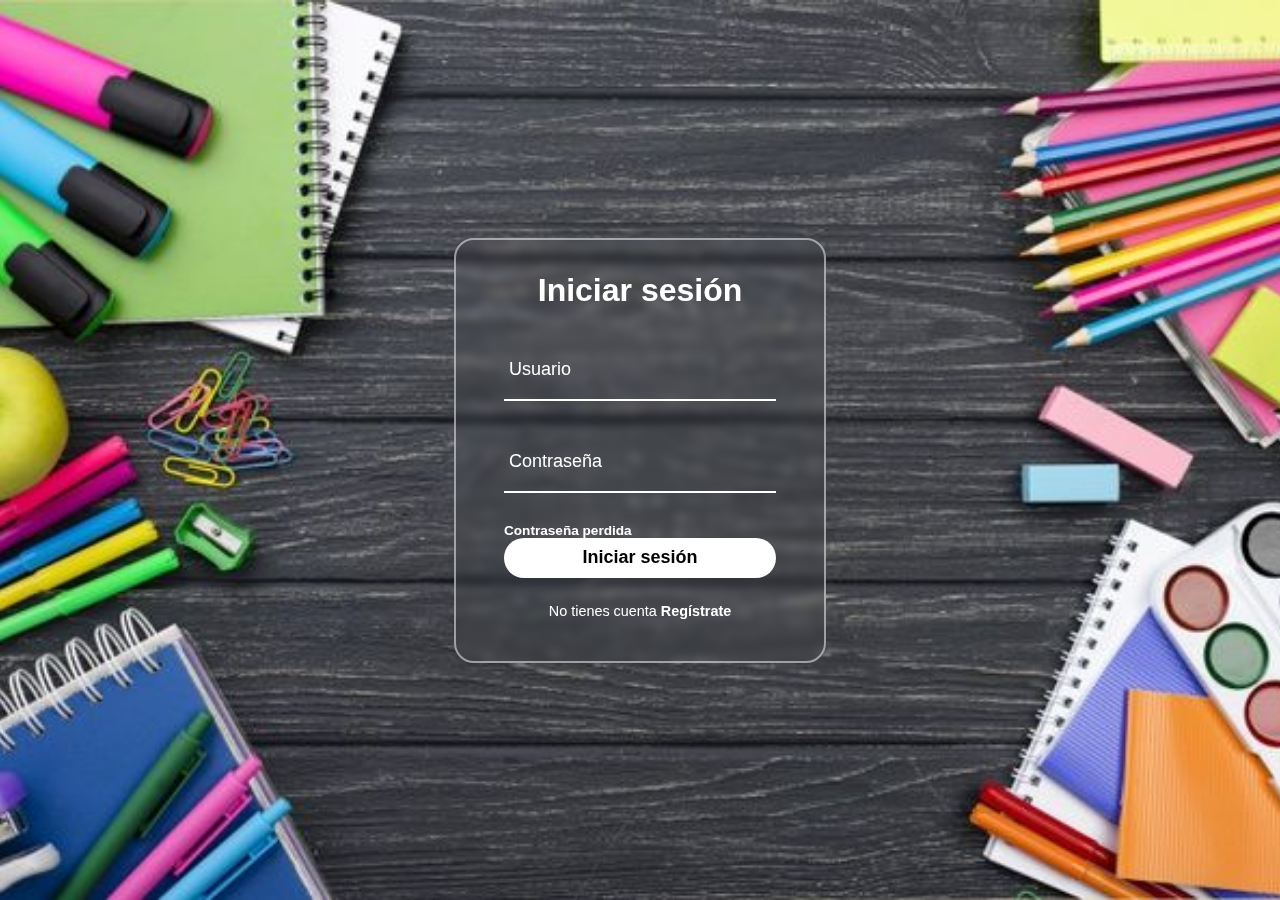
<file: index.html>
<!DOCTYPE html>
<html lang="en">
<head>
    <meta charset="UTF-8">
    <meta name="viewport" content="width=device-width, initial-scale=1.0">
    <link rel="stylesheet" href="estiloLOGIN.css">
    <title>Inicio de sesión</title>
</head>
<body>
    <section>
        <form method="post" action="verificar.php">
            <h1>Iniciar sesión</h1>
            <div class="inputbox">
                <ion-icon class="username"></ion-icon>
                <input type="text" name="username" required>
                <label for="">Usuario</label>
            </div>
            <div class="inputbox">
                <ion-icon class="lock-closed-outline"></ion-icon>
                <input type="password" name="password" required>
                <label for="">Contraseña</label>
            </div>
            <div class="forget">
                <a href="RecuperarC.html">Contraseña perdida</a>
            </div>
            <button type="submit">Iniciar sesión</button>
            <div class="register">
                <p>No tienes cuenta <a href="">Regístrate</a></p>
            </div>
        </form>
    </section>
</body>
</html>
</file>
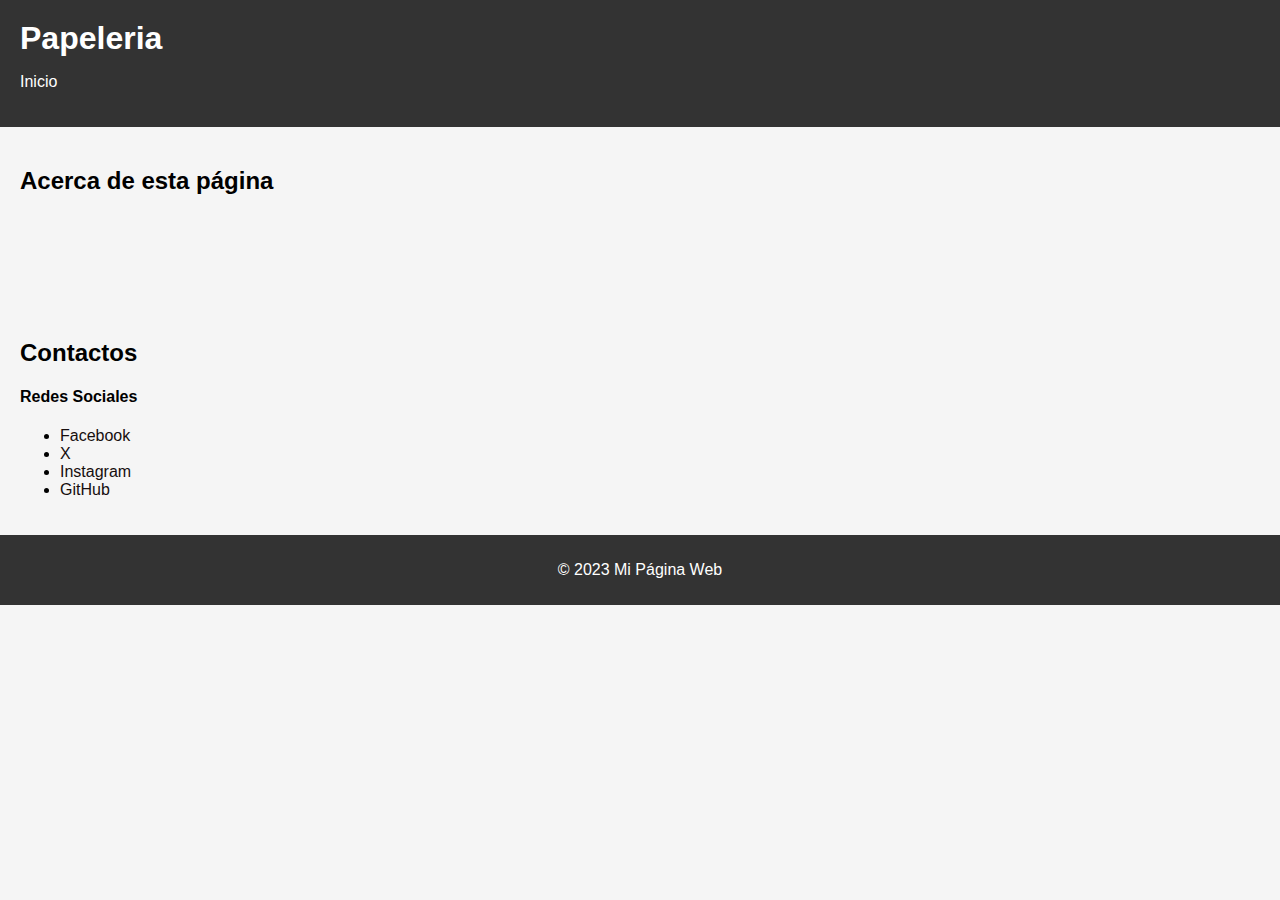
<file: Acercade.html>
<!DOCTYPE html>
<html lang="es">
<head>
  <meta charset="UTF-8">
  <title>Acerca de</title>
  <link rel="stylesheet" href="estiloACERCA.css">
</head>
<body>

  <header>
    <!-- Encabezado común a todas las páginas -->
    <h1>Papeleria</h1>
    <nav>
      <ul>
        <li><a href="menu.html">Inicio</a></li>
        <!-- Otros enlaces de navegación -->
      </ul>
    </nav>
  </header>

  <main>
    <section class="acerca-de">
      <h2>Acerca de esta página</h2>
      <p class="animated-text">Bienvenido a nuestra página web. Aquí encontrará información sobre sobre el soporte que tiene la pagina Web
        
      </p>
      <p class="animated-text">Esta página fue creada con el objetivo de un proyecto de bases de datos en el cual ayude al dueño de una papeleria a administrar todos los registros diarios de sus productos, ventas y compras de productos que hagan falta en 
        su negocio </p>
      <p class="animated-text">Si tienes alguna pregunta o comentario, no dudes en contactarme a través de nuestras redes sociales.</p>
    </section>
    <section>
      <h2>Contactos</h2>
      <div class="footer-cool">
        <h4>Redes Sociales</h4>
        <ul>
            <li><a href="Facebook.html">Facebook</a></li>
            <li><a href="X.html">X</a></li>
            <li><a href="Instagram.html">Instagram</a></li>
            <li><a href="GitHub.html">GitHub</a></li>
            
    
        </ul>
    </div>
    </section>
  </main>

  <footer>
    <!-- Pie de página común a todas las páginas -->
    <p>&copy; 2023 Mi Página Web</p>
  </footer>

</body>
</html>
</file>
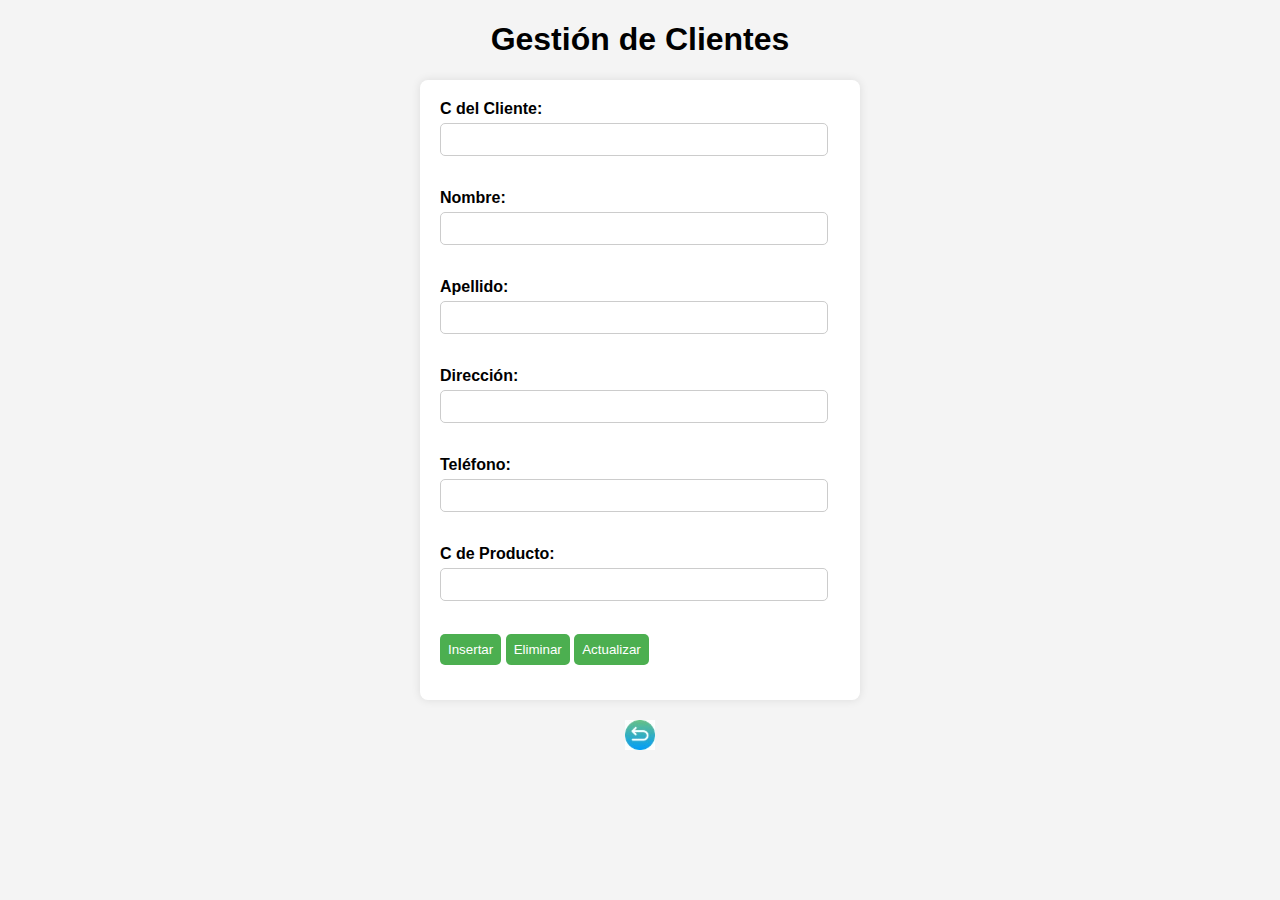
<file: clientes.html>
<!DOCTYPE html>
<html lang="es">
<head>
    <meta charset="UTF-8">
    <link rel="stylesheet" href="https://cdnjs.cloudflare.com/ajax/libs/font-awesome/5.15.4/css/all.min.css">
    <link rel="stylesheet" href="estiloFORM.css">
    <title>Gestión de Clientes</title>
</head>
<body>
    <h1>Gestión de Clientes</h1>
    <form method="post" action="cclientes.php">
        <label for="cliente_id">C del Cliente:</label>
        <input type="text" name="cliente_id" id="cliente_id" required>
        <br><br>
        <label for="nombre">Nombre:</label>
        <input type="text" name="nombre" id="nombre" required>
        <br><br>
        <label for="apellido">Apellido:</label>
        <input type="text" name="apellido" id="apellido" required>
        <br><br>
        <label for="direccion">Dirección:</label>
        <input type="text" name="direccion" id="direccion" required>
        <br><br>
        <label for="telefono">Teléfono:</label>
        <input type="number" name="telefono" id="telefono" required>
        <br><br>
        <label for="producto_id">C de Producto:</label>
        <input type="text" name="producto_id" id="producto_id" required>
        <br><br>
        <input type="submit" name="insertar" value="Insertar">
        <input type="submit" name="eliminar" value="Eliminar">
        <input type="submit" name="actualizar" value="Actualizar">
    </form>
    <div class="back-button-container">
        <a href="menu.html" class="back-button">
            <img src="ss12.jpg" alt="Botón de Regreso" width="30" height="30">
        </a>
    </div>
</body>
</html>
</file>
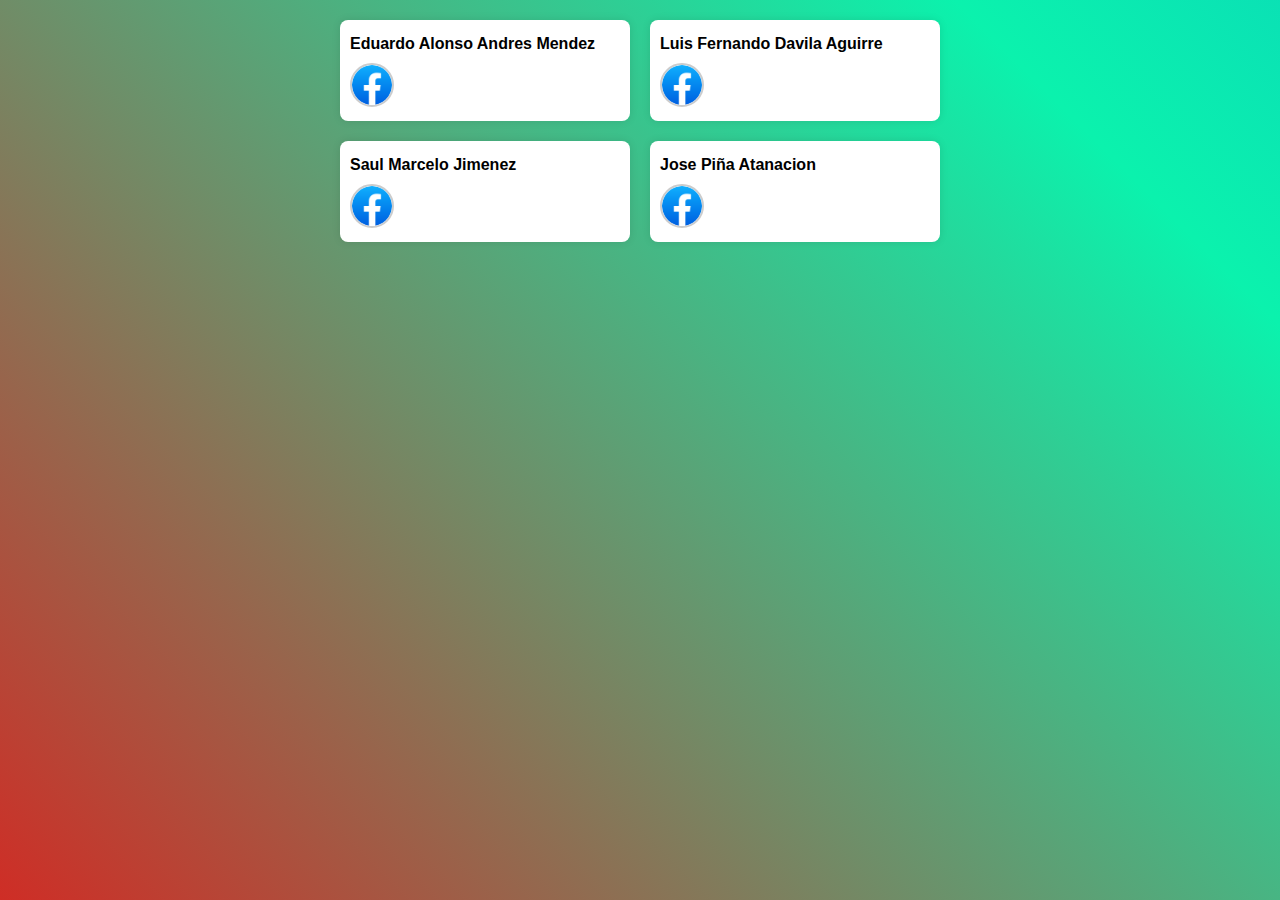
<file: Facebook.html>
<!DOCTYPE html>
<html lang="es">
<head>
  <meta charset="UTF-8">
  <title>Redes Sociales</title>
  <link rel="stylesheet" href="estiloSOCIAL.css">
  <style>
    body {
    background: linear-gradient(45deg, #e71515, #0bf2ad, #0688df, #b9ef15);
    background-size: 400% 400%;
    animation: gradientAnimation 5s ease infinite;
}
@keyframes gradientAnimation {
    0% {
      background-position: 0% 50%;
    }
    50% {
      background-position: 100% 50%;
    }
    100% {
      background-position: 0% 50%;
    }
  }
  </style>
</head>
<body>

  <div class="redes-sociales">
    <div class="usuario">
        <p>Eduardo Alonso Andres Mendez</p>
      <a href="https://www.facebook.com/usuario1" target="_blank">
        <img src="iconF.png" alt="Facebook">
      </a>
    </div>
    <div class="usuario">
        <p>Luis Fernando Davila Aguirre</p>
      <a href="https://www.twitter.com/usuario2" target="_blank">
        <img src="iconF.png" alt="Facebook">
      </a>
    </div>
    <div class="usuario">
        <p>Saul Marcelo Jimenez</p>
      <a href="https://www.instagram.com/usuario3" target="_blank">
        <img src="iconF.png" alt="Facebook">
      </a>
    </div>
    <div class="usuario">
        <p>Jose Piña Atanacion</p>
      <a href="https://www.linkedin.com/in/usuario4" target="_blank">
        <img src="iconF.png" alt="Facebook">
      </a>
    </div>
  </div>

</body>
</html>
</file>
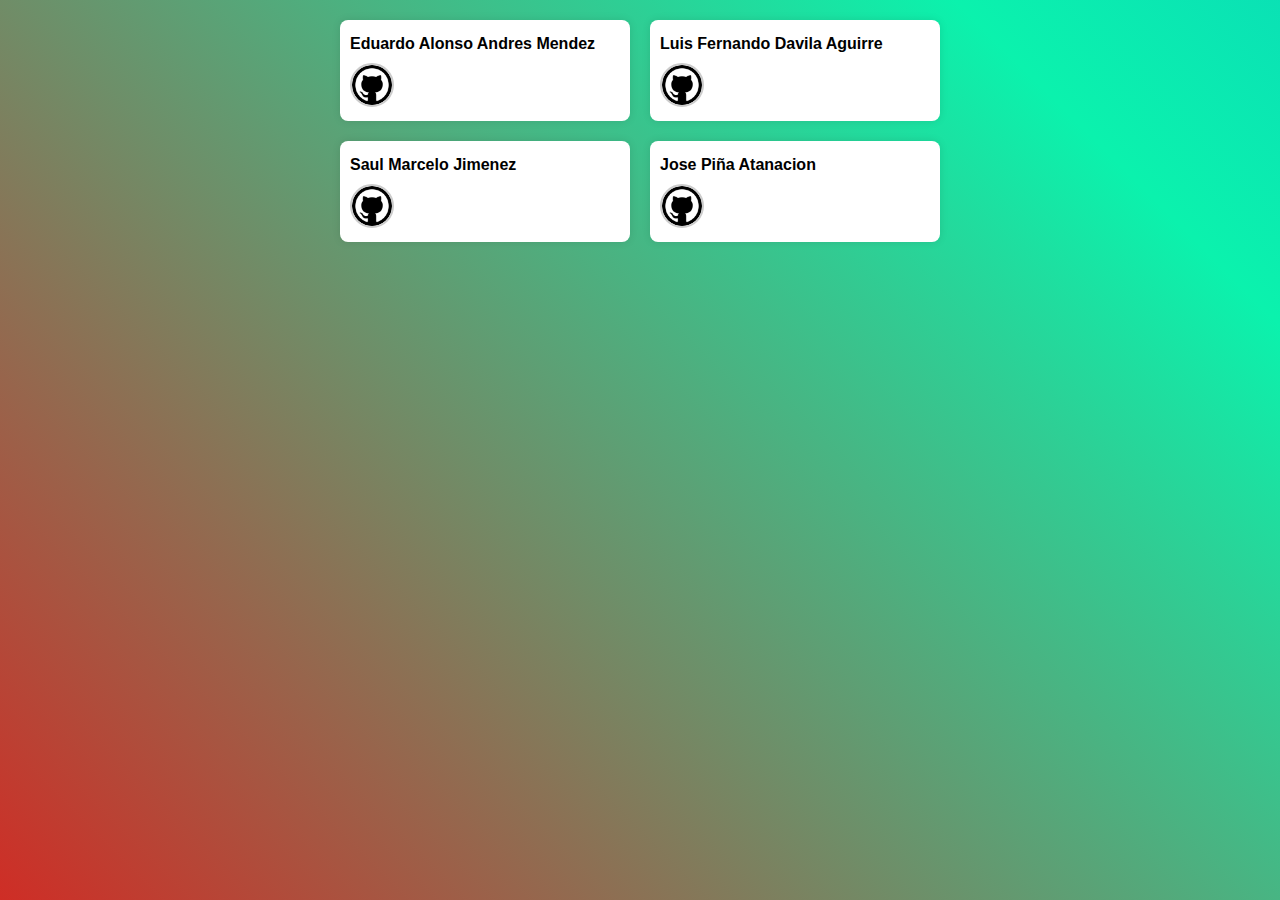
<file: GitHub.html>
<!DOCTYPE html>
<html lang="es">
<head>
  <meta charset="UTF-8">
  <title>Redes Sociales</title>
  <link rel="stylesheet" href="estiloSOCIAL.css">
  <style>
    /* Estilos para el banner */
    .banner {
      width: 100%;
      height: 300px;
      background-color: #f1f1f1;
      background: transparent;
      text-align: center;
      padding: 20px;
      box-sizing: border-box;
    }

    .banner img {
      max-width: 100%;
      height: auto;
      max-height: 120px;
      display: block;
      margin: 0 auto 15px;
    }

    .banner p {
      font-size: 18px;
      color: #333;
      margin: 0;
    }
    body {
    margin: 0;
    padding: 0;
    font-family: Arial, sans-serif;
    background: linear-gradient(45deg, #e71515, #0bf2ad, #0688df, #b9ef15);
    background-size: 400% 400%;
    animation: gradientAnimation 5s ease infinite;
}
@keyframes gradientAnimation {
    0% {
      background-position: 0% 50%;
    }
    50% {
      background-position: 100% 50%;
    }
    100% {
      background-position: 0% 50%;
    }
  }
  </style>
</head>
<body>

  <div class="redes-sociales">
    <div class="usuario">
        <p>Eduardo Alonso Andres Mendez</p>
      <a href="https://www.facebook.com/usuario1" target="_blank">
        <img src="githubicon.png" alt="GitHub">
      </a>
    </div>
    <div class="usuario">
        <p>Luis Fernando Davila Aguirre</p>
      <a href="https://www.twitter.com/usuario2" target="_blank">
        <img src="githubicon.png" alt="GitHub">
      </a>
    </div>
    <div class="usuario">
        <p>Saul Marcelo Jimenez</p>
      <a href="https://github.com/SaulMarceloJ" target="_blank">
        <img src="githubicon.png" alt="GitHub">
      </a>
    </div>
    <div class="usuario">
        <p>Jose Piña Atanacion</p>
      <a href="https://www.linkedin.com/in/usuario4" target="_blank">
        <img src="githubicon.png" alt="GitHub">
      </a>
    </div>
  </div>

</body>
</html>
</file>
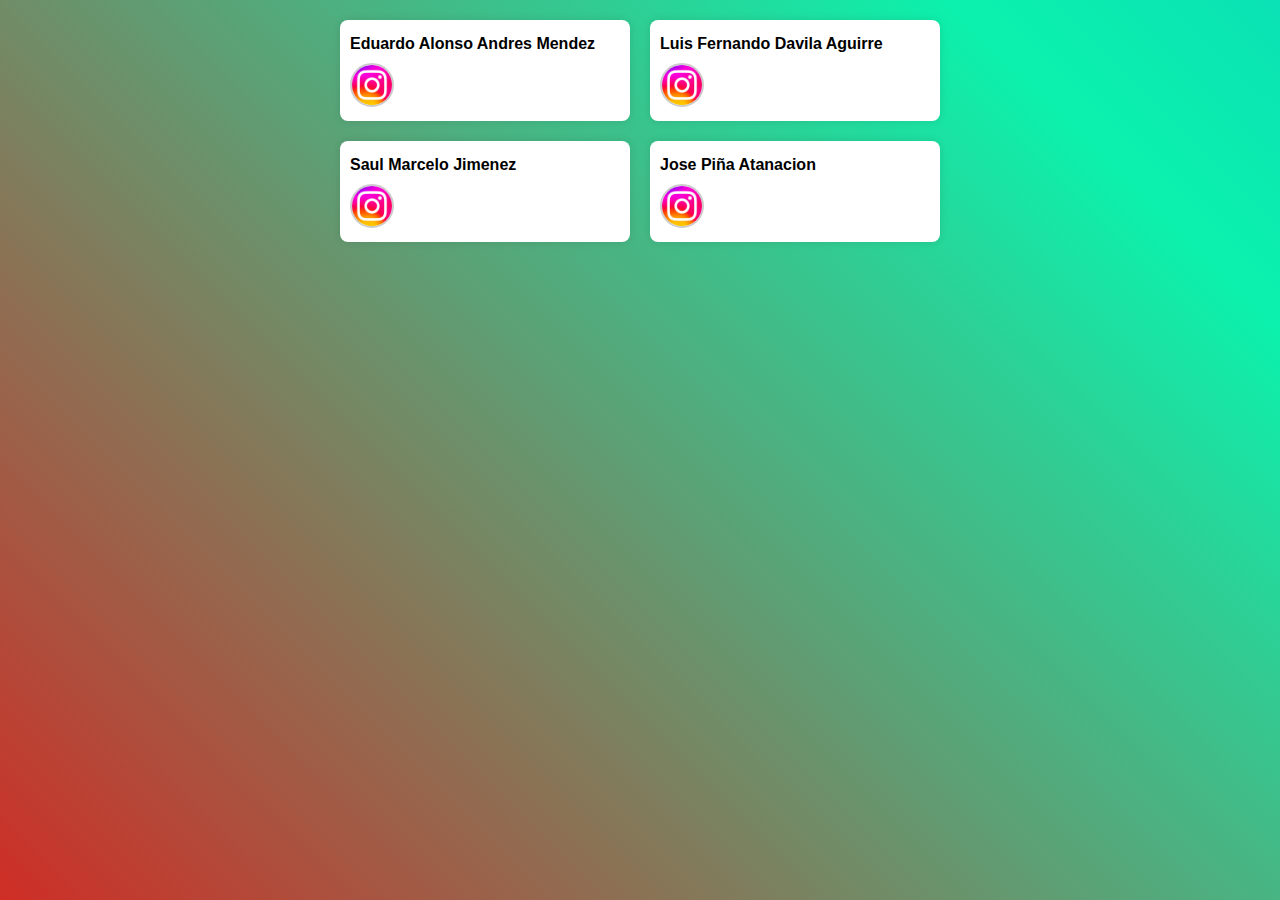
<file: Instagram.html>
<!DOCTYPE html>
<html lang="es">
<head>
  <meta charset="UTF-8">
  <title>Redes Sociales</title>
  <link rel="stylesheet" href="estiloSOCIAL.css">
  <style>
    /* Estilos para el banner */
    .banner {
      width: 100%;
      height: 300px;
      background-color: #f1f1f1;
      background: transparent;
      text-align: center;
      padding: 20px;
      box-sizing: border-box;
    }

    .banner img {
      max-width: 100%;
      height: auto;
      max-height: 120px;
      display: block;
      margin: 0 auto 15px;
    }

    .banner p {
      font-size: 18px;
      color: #333;
      margin: 0;
    }
    body {
    margin: 0;
    padding: 0;
    font-family: Arial, sans-serif;
    background: linear-gradient(45deg, #e71515, #0bf2ad, #0688df, #b9ef15);
    background-size: 400% 400%;
    animation: gradientAnimation 5s ease infinite;
}
@keyframes gradientAnimation {
    0% {
      background-position: 0% 50%;
    }
    50% {
      background-position: 100% 50%;
    }
    100% {
      background-position: 0% 50%;
    }
  }
  </style>
</head>
<body>

  <div class="redes-sociales">
    <div class="usuario">
        <p>Eduardo Alonso Andres Mendez</p>
      <a href="https://www.facebook.com/usuario1" target="_blank">
        <img src="Instagram-Icon.png" alt="Instagram">
      </a>
    </div>
    <div class="usuario">
        <p>Luis Fernando Davila Aguirre</p>
      <a href="https://www.twitter.com/usuario2" target="_blank">
        <img src="Instagram-Icon.png" alt="Instagram">
      </a>
    </div>
    <div class="usuario">
        <p>Saul Marcelo Jimenez</p>
      <a href="https://www.instagram.com/usuario3" target="_blank">
        <img src="Instagram-Icon.png" alt="Instagram">
      </a>
    </div>
    <div class="usuario">
        <p>Jose Piña Atanacion</p>
      <a href="https://www.linkedin.com/in/usuario4" target="_blank">
        <img src="Instagram-Icon.png" alt="Instagram">
      </a>
    </div>
  </div>

</body>
</html>
</file>
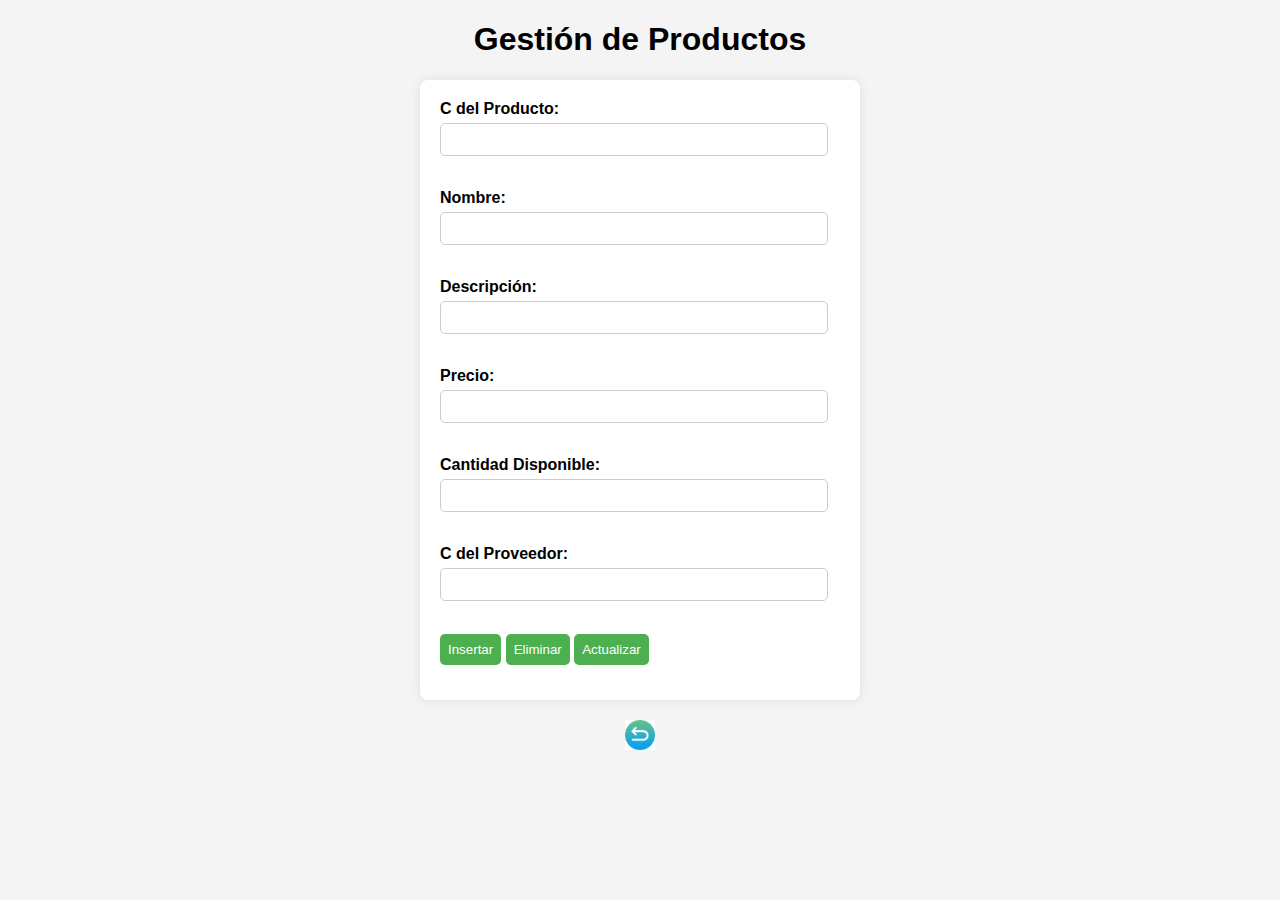
<file: productos.html>
<!DOCTYPE html>
<html lang="es">
<head>
    <meta charset="UTF-8">
    <link rel="stylesheet" href="https://cdnjs.cloudflare.com/ajax/libs/font-awesome/5.15.4/css/all.min.css">
    <link rel="stylesheet" href="estiloFORM.css">
    <title>Gestión de Productos</title>
</head>
<body>
    <h1>Gestión de Productos</h1>
    <form method="post" action="cproducto.php">
        <label for="producto_id">C del Producto:</label>
        <input type="text" name="producto_id" id="producto_id" required>
        <br><br>
        <label for="nombre">Nombre:</label>
        <input type="text" name="nombre" id="nombre" required>
        <br><br>
        <label for="descripcion">Descripción:</label>
        <input type="text" name="descripcion" id="descripcion" required>
        <br><br>
        <label for="precio">Precio:</label>
        <input type="number" name="precio" id="precio" step="0.01" required>
        <br><br>
        <label for="cantidad">Cantidad Disponible:</label>
        <input type="number" name="cantidad" id="cantidad" required>
        <br><br>
        <label for="proveedor_id">C del Proveedor:</label>
        <input type="text" name="proveedor_id" id="proveedor_id" required>
        <br><br>
        <input type="submit" name="insertar" value="Insertar">
        <input type="submit" name="eliminar" value="Eliminar">
        <input type="submit" name="actualizar" value="Actualizar">
    </form>
    <div class="back-button-container">
        <a href="menu.html" class="back-button">
            <img src="ss12.jpg" alt="Botón de Regreso" width="30" height="30">
        </a>
    </div>
</body>
</html>
</file>
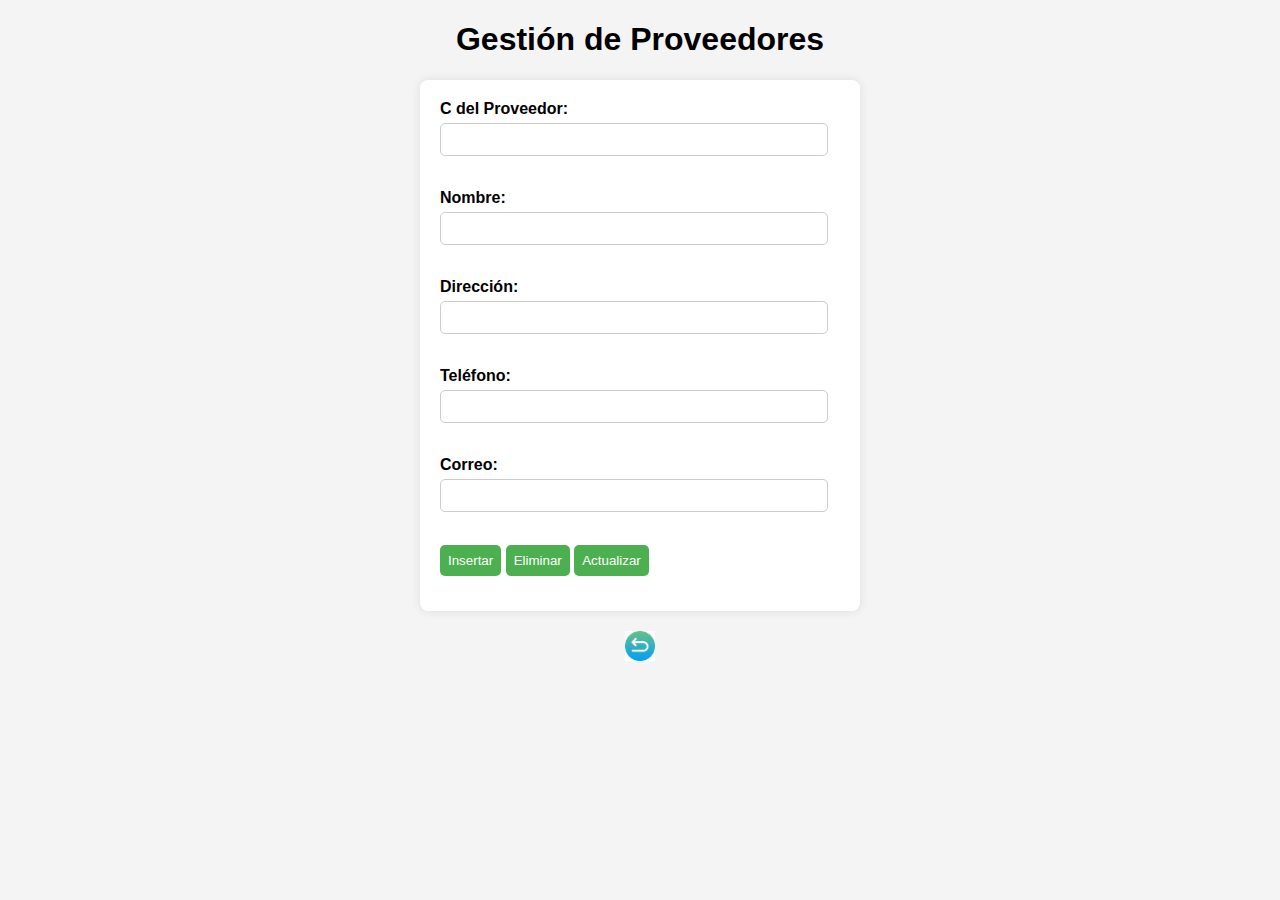
<file: proveedores.html>
<!DOCTYPE html>
<html lang="es">
<head>
    <meta charset="UTF-8">
    <link rel="stylesheet" href="https://cdnjs.cloudflare.com/ajax/libs/font-awesome/5.15.4/css/all.min.css">
    <link rel="stylesheet" href="estiloFORM.css">
    <title>Gestión de Proveedores</title>
</head>
<body>
    <h1>Gestión de Proveedores</h1>
    <form method="post" action="cproveedores.php">
        <label for="proveedor_id">C del Proveedor:</label>
        <input type="text" name="proveedor_id" id="proveedor_id" required>
        <br><br>
        <label for="nombre">Nombre:</label>
        <input type="text" name="nombre" id="nombre" required>
        <br><br>
        <label for="direccion">Dirección:</label>
        <input type="text" name="direccion" id="direccion" required>
        <br><br>
        <label for="telefono">Teléfono:</label>
        <input type="number" name="telefono" id="telefono" required>
        <br><br>
        <label for="correo">Correo:</label>
        <input type="text" name="correo" id="correo" required>
        <br><br>
        <input type="submit" name="insertar" value="Insertar">
        <input type="submit" name="eliminar" value="Eliminar">
        <input type="submit" name="actualizar" value="Actualizar">
    </form>
    <div class="back-button-container">
        <a href="menu.html" class="back-button">
            <img src="ss12.jpg" alt="Botón de Regreso" width="30" height="30">
        </a>
    </div>
</body>
</html>
</file>
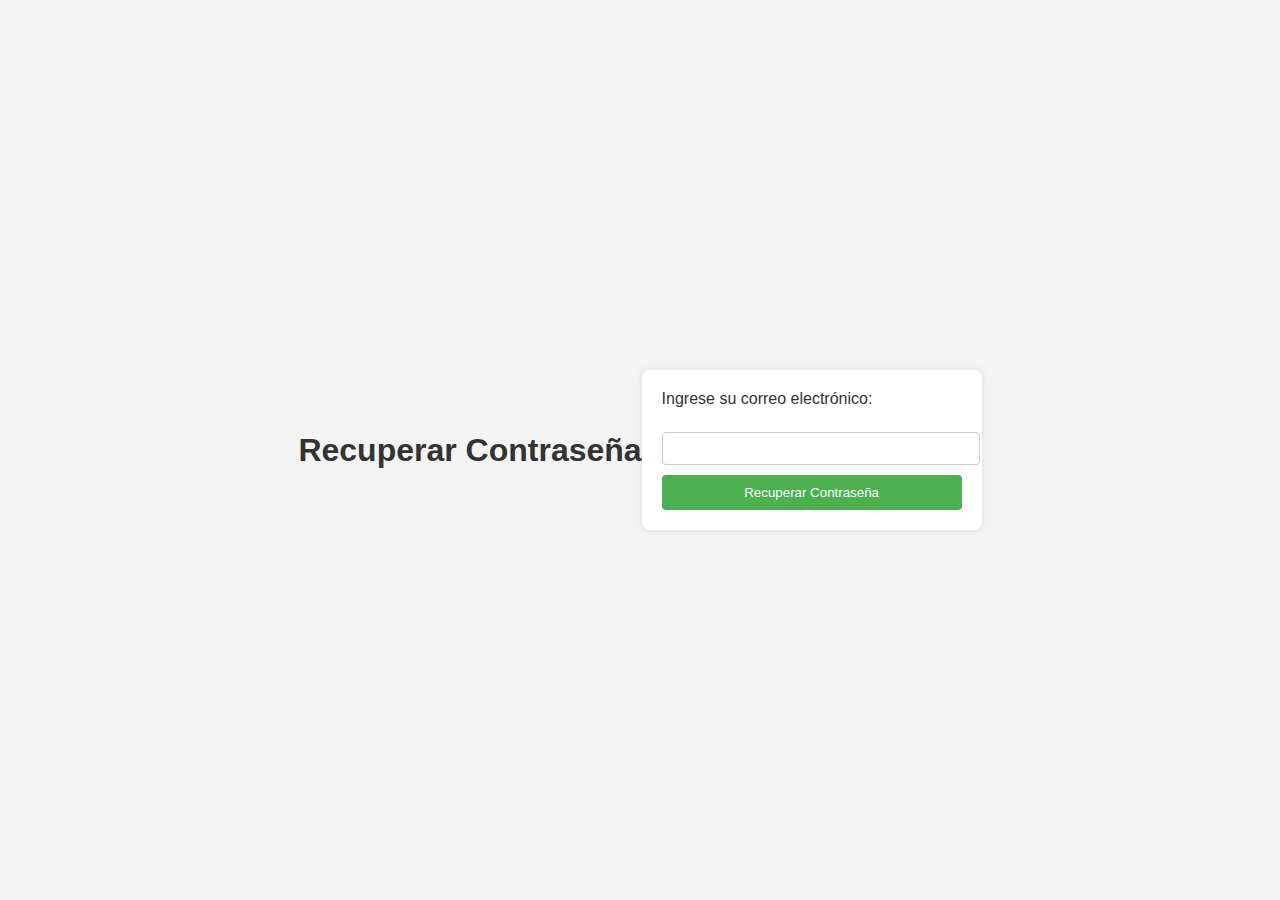
<file: RecuperarC.html>
<!DOCTYPE html>
<html lang="en">
<head>
    <meta charset="UTF-8">
    <meta name="viewport" content="width=device-width, initial-scale=1.0">
    <title>Recuperar Contraseña</title>
    <style>
        /* Estilos CSS internos para dar formato a la página */
        body {
            font-family: Arial, sans-serif;
            background-color: #f4f4f4;
            margin: 0;
            padding: 0;
            display: flex;
            justify-content: center;
            align-items: center;
            height: 100vh;
        }
        h1 {
            text-align: center;
            color: #333;
        }
        /* Estilos para el formulario */
        form {
            background-color: #fff;
            padding: 20px;
            border-radius: 8px;
            box-shadow: 0 0 10px rgba(0, 0, 0, 0.1);
            max-width: 300px;
            width: 100%;
        }
        label {
            display: block;
            margin-bottom: 6px;
            color: #333;
        }
        input[type="email"] {
            width: 100%;
            padding: 8px;
            margin-bottom: 10px;
            border: 1px solid #ccc;
            border-radius: 4px;
        }
        input[type="submit"] {
            width: 100%;
            padding: 10px;
            border: none;
            border-radius: 4px;
            background-color: #4caf50;
            color: #fff;
            cursor: pointer;
            transition: background-color 0.3s ease;
        }
        input[type="submit"]:hover {
            background-color: #45a049;
        }
    </style>
</head>
<body>
    <h1>Recuperar Contraseña</h1>
    <!-- Formulario para ingresar el correo electrónico -->
    <form method="post" action="recuperar.php">
        <label for="email">Ingrese su correo electrónico:</label><br>
        <input type="email" id="email" name="email" required><br>
        <input type="submit" value="Recuperar Contraseña">
    </form>
</body>
</html>
</file>
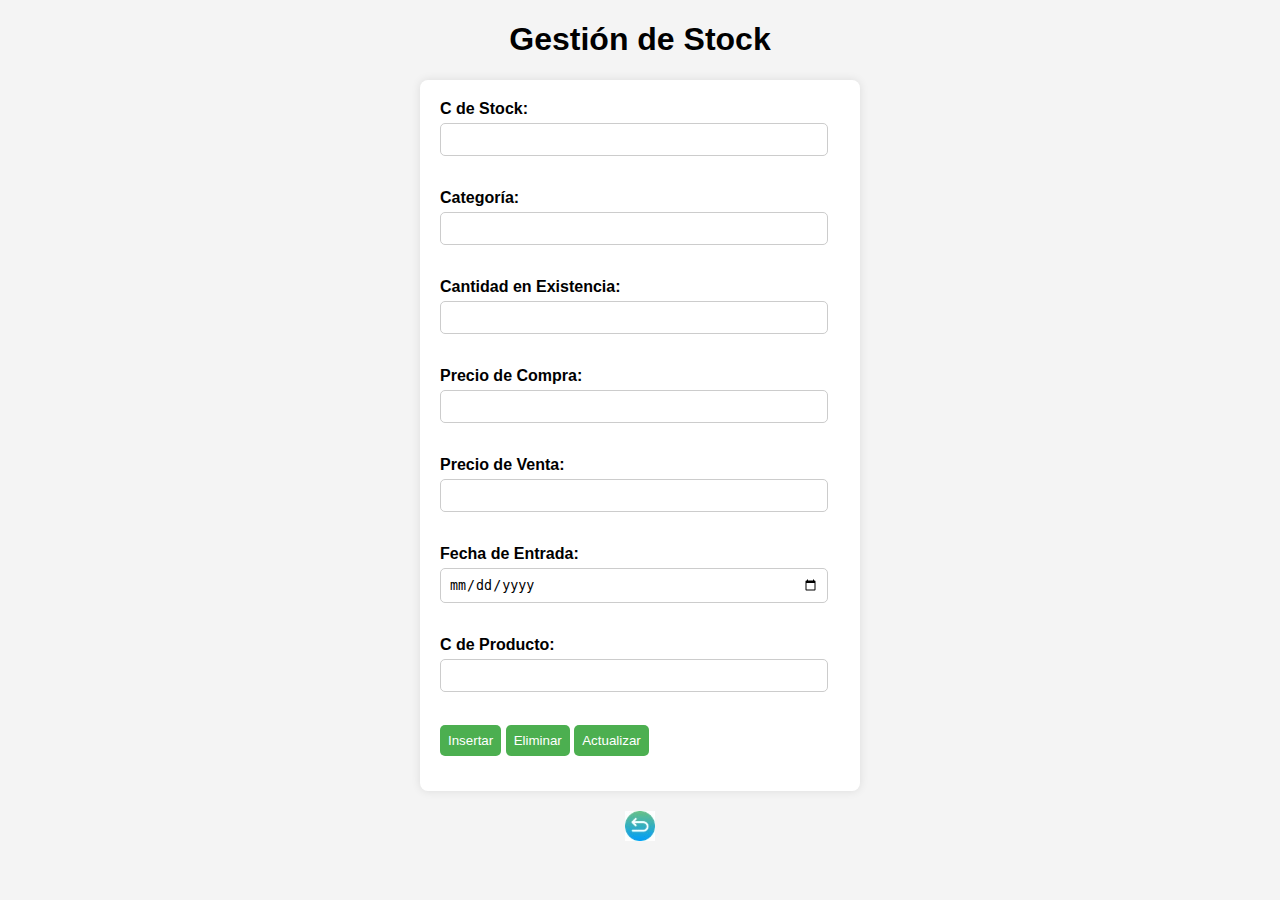
<file: stock.html>
<!DOCTYPE html>
<html lang="es">
<head>
    <meta charset="UTF-8">
    <link rel="stylesheet" href="https://cdnjs.cloudflare.com/ajax/libs/font-awesome/5.15.4/css/all.min.css">
    <link rel="stylesheet" href="estiloFORM.css">
    <title>Gestión de Stock</title>
</head>
<body>
    <h1>Gestión de Stock</h1>
    <form method="post" action="cstock.php">
        <label for="stock_id">C de Stock:</label>
        <input type="text" name="stock_id" id="stock_id" required>
        <br><br>
        <label for="categoria">Categoría:</label>
        <input type="text" name="categoria" id="categoria" required>
        <br><br>
        <label for="cantidad_existencia">Cantidad en Existencia:</label>
        <input type="number" name="cantidad_existencia" id="cantidad_existencia" required>
        <br><br>
        <label for="precio_compra">Precio de Compra:</label>
        <input type="number" name="precio_compra" id="precio_compra" step="0.01" required>
        <br><br>
        <label for="precio_venta">Precio de Venta:</label>
        <input type="number" name="precio_venta" id="precio_venta" step="0.01" required>
        <br><br>
        <label for="fecha_entrada">Fecha de Entrada:</label>
        <input type="date" name="fecha_entrada" id="fecha_entrada" required>
        <br><br>
        <label for="producto_id">C de Producto:</label>
        <input type="text" name="producto_id" id="producto_id" required>
        <br><br>

        <input type="submit" name="insertar" value="Insertar">
        <input type="submit" name="eliminar" value="Eliminar">
        <input type="submit" name="actualizar" value="Actualizar">
    </form>
    <div class="back-button-container">
        <a href="menu.html" class="back-button">
            <img src="ss12.jpg" alt="Botón de Regreso" width="30" height="30">
        </a>
    </div>
</body>
</html>
</file>
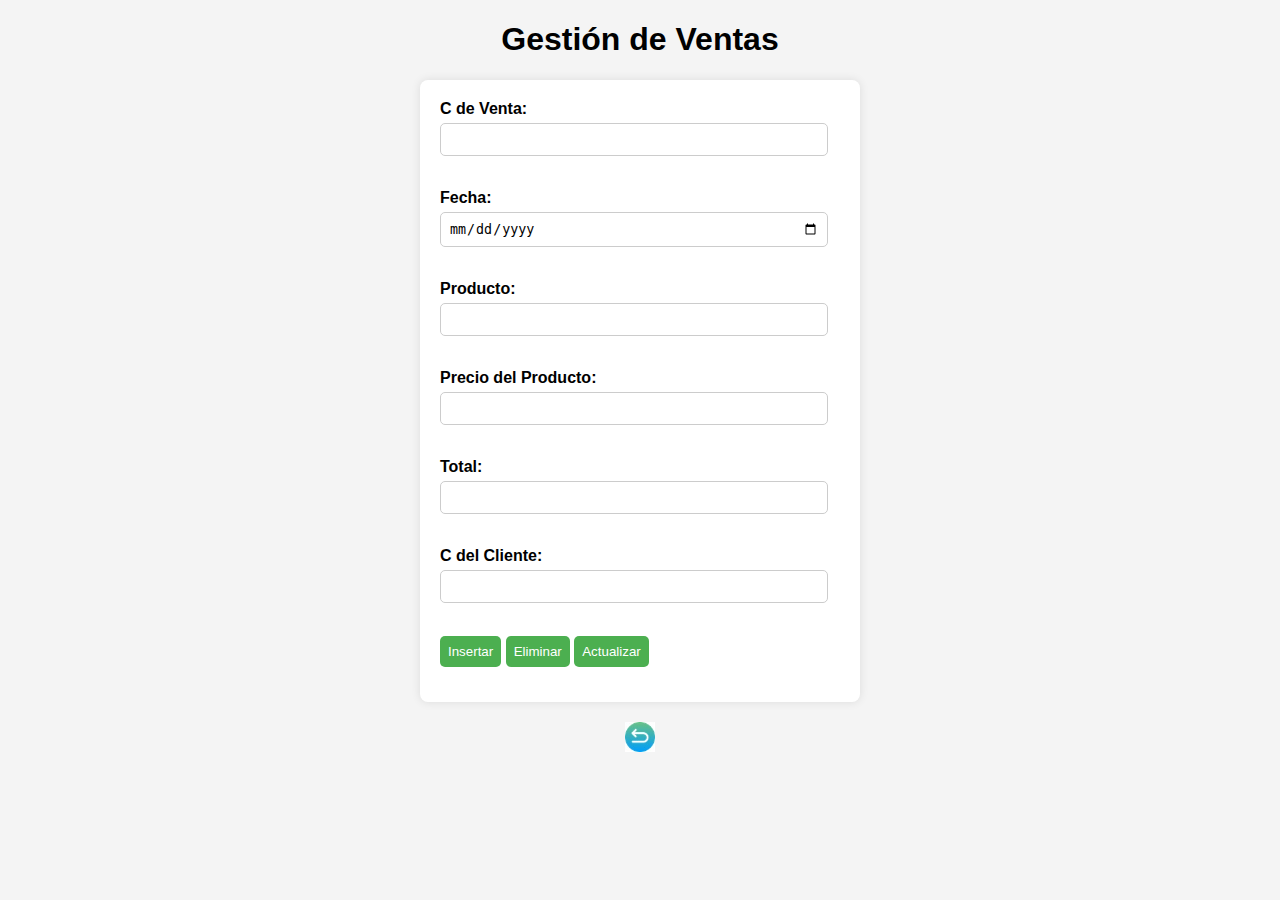
<file: ventas.html>
<!DOCTYPE html>
<html lang="es">
<head>
    <meta charset="UTF-8">
    <link rel="stylesheet" href="https://cdnjs.cloudflare.com/ajax/libs/font-awesome/5.15.4/css/all.min.css">
    <link rel="stylesheet" href="estiloFORM.css">
    <title>Gestión de Ventas</title>
</head>
<body>
    <h1>Gestión de Ventas</h1>

    <form method="post" action="cventas.php">
        <label for="venta_id">C de Venta:</label>
        <input type="text" name="venta_id" id="venta_id" required>
        <br><br>
        <label for="fecha">Fecha:</label>
        <input type="date" name="fecha" id="fecha" required>
        <br><br>
        <label for="producto">Producto:</label>
        <input type="text" name="producto" id="producto" required>
        <br><br>
        <label for="precio_producto">Precio del Producto:</label>
        <input type="number" name="precio_producto" id="precio_producto" step="0.01" required>
        <br><br>
        <label for="total">Total:</label>
        <input type="number" name="total" id="total" step="0.01" required>
        <br><br>
        <label for="cliente_id">C del Cliente:</label>
        <input type="text" name="cliente_id" id="cliente_id" required>
        <br><br>
        <input type="submit" name="insertar" value="Insertar">
        <input type="submit" name="eliminar" value="Eliminar">
        <input type="submit" name="actualizar" value="Actualizar">
    </form>
    <div class="back-button-container">
        <a href="menu.html" class="back-button">
            <img src="ss12.jpg" alt="Botón de Regreso" width="30" height="30">
        </a>
    </div>
</body>
</html>
</file>
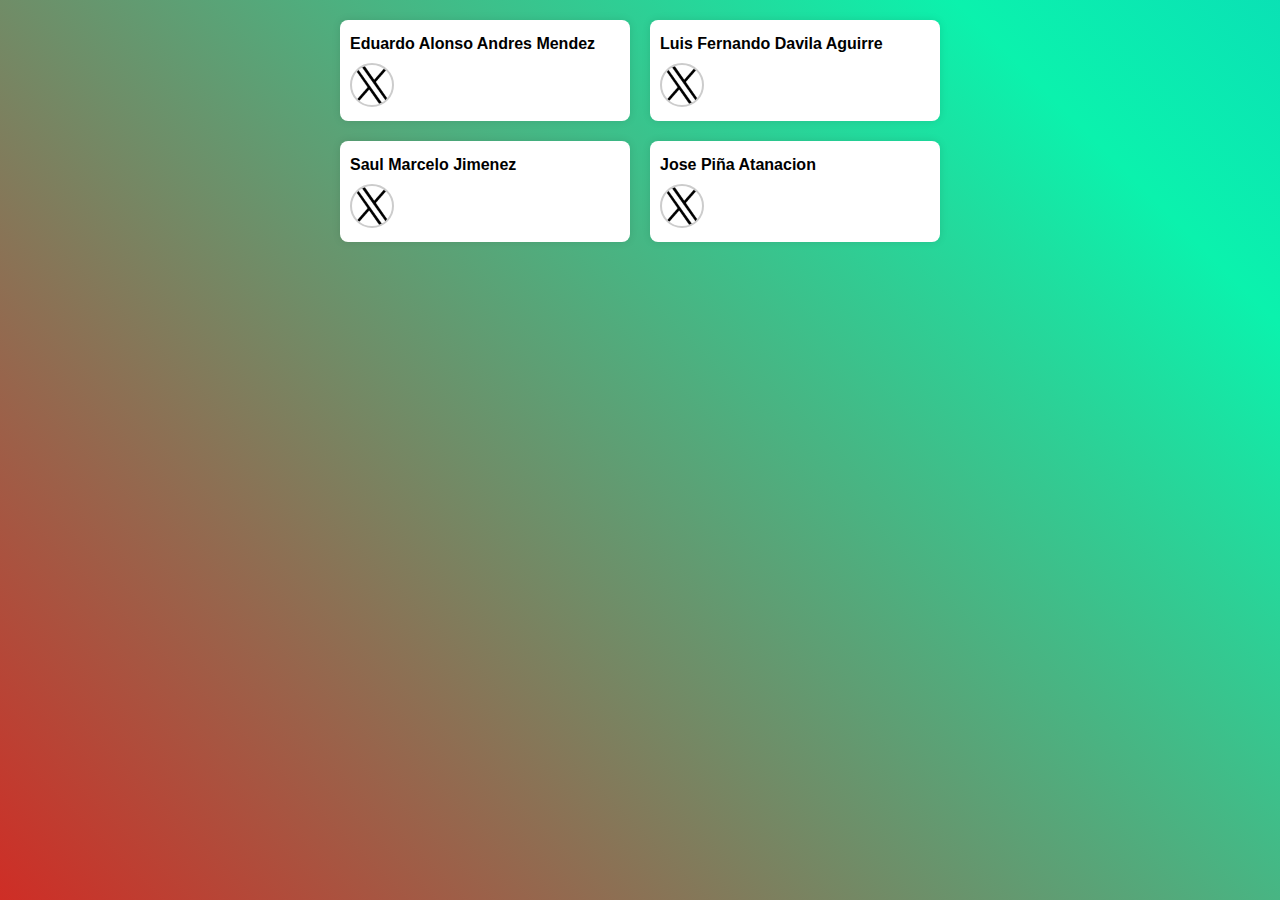
<file: X.html>
<!DOCTYPE html>
<html lang="es">
<head>
  <meta charset="UTF-8">
  <title>Redes Sociales</title>
  <link rel="stylesheet" href="estiloSOCIAL.css">
  <style>
    /* Estilos para el banner */
    .banner {
      width: 100%;
      height: 300px;
      background-color: #f1f1f1;
      background: transparent;
      text-align: center;
      padding: 20px;
      box-sizing: border-box;
    }

    .banner img {
      max-width: 100%;
      height: auto;
      max-height: 120px;
      display: block;
      margin: 0 auto 15px;
    }

    .banner p {
      font-size: 18px;
      color: #333;
      margin: 0;
    }
    body {
    margin: 0;
    padding: 0;
    font-family: Arial, sans-serif;
    background: linear-gradient(45deg, #e71515, #0bf2ad, #0688df, #b9ef15);
    background-size: 400% 400%;
    animation: gradientAnimation 5s ease infinite;
}
@keyframes gradientAnimation {
    0% {
      background-position: 0% 50%;
    }
    50% {
      background-position: 100% 50%;
    }
    100% {
      background-position: 0% 50%;
    }
  }
  </style>
</head>
<body>

  <div class="redes-sociales">
    <div class="usuario">
        <p>Eduardo Alonso Andres Mendez</p>
      <a href="https://www.facebook.com/usuario1" target="_blank">
        <img src="logo-black.png.twimg.1920.png" alt="Twitter">
      </a>
    </div>
    <div class="usuario">
        <p>Luis Fernando Davila Aguirre</p>
      <a href="https://www.twitter.com/usuario2" target="_blank">
        <img src="logo-black.png.twimg.1920.png" alt="Twitter">
      </a>
    </div>
    <div class="usuario">
        <p>Saul Marcelo Jimenez</p>
      <a href="https://www.instagram.com/usuario3" target="_blank">
        <img src="logo-black.png.twimg.1920.png" alt="Twitter">
      </a>
    </div>
    <div class="usuario">
        <p>Jose Piña Atanacion</p>
      <a href="https://www.linkedin.com/in/usuario4" target="_blank">
        <img src="logo-black.png.twimg.1920.png" alt="Twitter">
      </a>
    </div>
  </div>

</body>
</html>
</file>
<file: estiloLOGIN.css>
* {
  margin: 0;
  padding: 0;
  box-sizing: border-box;
  font-family: Arial, Helvetica, sans-serif;
}
body {
  display: flex;
  align-items: center;
  justify-content: center;
  min-height: 100vh;
  background-image: url('Paper.jpg');
  background-repeat: no-repeat;
  background-position: center;
  background-size: cover;
}
section {
  position: relative;
  max-width: 400px;
  background-color: transparent;
  border: 2px solid rgba(255, 255, 255, 0.5);
  border-radius: 20px;
  backdrop-filter: blur(5px);
  display: flex;
  justify-content: center;
  align-items: center;
  padding: 2rem 3rem;
}
h1 {
  font-size: 2rem;
  color: #fff;
  text-align: center;
}
.inputbox {
  position: relative;
  margin: 30px 0;
  max-width: 310px;
  border-bottom: 2px solid #fff;
}
.inputbox label {
  position: absolute;
  top: 50%;
  left: 5px;
  transform: translateY(-50%);
  color: #fff;
  font-size: large;
  pointer-events: none;
  transition: all 0.5s ease-in-out;
}
input:focus ~ label,
input:valid ~ label {
  top: -5px;
}
.inputbox input {
  width: 100%;
  height: 60px;
  background: transparent;
  border: none;
  outline: none;
  font-size: large;
  padding: 0 35px 0 5px;
  color: #fff;
}
.inputbox ion-icon {
  position: absolute;
  right: 8px;
  color: #fff;
  font-size: 1.2rem;
  top: 20px;
}
.forget {
  margin: 35px o;
  font-size: 0.85rem;
  color: #fff;
  display: flex;
  justify-content: space-between;
}
.forget label {
  display: flex;
  align-items: center;
}
.forget label input {
  margin-right: 3px;
}
.forget a {
  color: #fff;
  text-decoration: none;
  font-weight: 600;
}
.forget a:hover {
  text-decoration: underline;
}
button {
  width: 100%;
  height: 40px;
  border-radius: 40px;
  background-color: rgba(255, 255, 255, 1);
  border: none;
  outline: none;
  cursor: pointer;
  font-size: large;
  font-weight: 600;
  transition: all 0.4s ease;
}
button:hover {
  background-color: rgba(255, 255, 255, 0.5);
}
.register {
  font-size: 0.9rem;
  color: #fff;
  text-align: center;
  margin: 25px 0 10px;
}
.register p a {
  text-decoration: none;
  color: #fff;
  font-weight: 600;
}
.register p a:hover {
  text-decoration: underline;
}
</file>
<file: estiloACERCA.css>
/* Estilos básicos */
body {
    font-family: Arial, sans-serif;
    margin: 0;
    padding: 0;
    background-color: #f5f5f5;
  }
  
  header {
    background-color: #333;
    color: #fff;
    padding: 20px;
  }
  
  header h1 {
    margin: 0;
  }
  
  nav ul {
    list-style: none;
    padding: 0;
  }
  
  nav ul li {
    display: inline;
    margin-right: 20px;
  }
  
  nav ul li a {
    color: #fff;
    text-decoration: none;
  }
  
  main {
    padding: 20px;
  }
  
  footer {
    background-color: #333;
    color: #fff;
    text-align: center;
    padding: 10px;
  }
  
  /* Estilos para la animación */
  .acerca-de {
    text-align: left;
  }
  
  .animated-text {
    opacity: 0;
    animation: slideFromLeft 1s ease forwards;
  }
  
  @keyframes slideFromLeft {
    to {
      opacity: 1;
      transform: translateX(0);
    }
  }
  .footer-cool ul li a {
    font-size: 16px;
    text-transform: capitalize;
    color: #6d6969;
    text-decoration: none;
    color: #160e0e;
    display: block;
    transition: all 0.3s ease;
  }
  
  .footer-cool ul li a:hover {
    color: #616060;
    padding-left: 8px;
  }
</file>
<file: estiloFORM.css>
body {
    font-family: Arial, sans-serif;
    margin: 0;
    padding: 0;
    background-color: #f4f4f4;
}
h1 {
    text-align: center;
}
form {
    max-width: 400px;
    margin: 20px auto;
    padding: 20px;
    background: #fff;
    border-radius: 8px;
    box-shadow: 0 0 10px rgba(0, 0, 0, 0.1);
}
form label {
    display: block;
    font-weight: bold;
    margin-bottom: 5px;
}
form input[type="text"],
form input[type="date"],
form input[type="number"],
form input[type="submit"] {
    width: calc(100% - 12px);
    padding: 8px;
    margin-bottom: 15px;
    border: 1px solid #ccc;
    border-radius: 5px;
    box-sizing: border-box;
}
form input[type="submit"] {
    width: auto;
    cursor: pointer;
    background-color: #4CAF50;
    color: white;
    border: none;
}
form input[type="submit"]:hover {
    background-color: #45a049;
}
.back-button-container {
    text-align: center;
    margin-top: 20px;
}
.back-button {
    text-decoration: none;
    border-radius: 50%;
    padding: 5px;
    background-color: #f4f4f4;
}
.back-button img {
    vertical-align: middle;
}
</file>
<file: estiloSOCIAL.css>
/* estiloSOCIAL.css */

/* Estilos generales */
body {
  font-family: Arial, sans-serif;
  margin: 0;
  padding: 0;
  background-color: #f8f8f8;
}

.redes-sociales {
  max-width: 600px;
  margin: 20px auto;
  display: flex;
  flex-wrap: wrap;
  justify-content: space-between;
}

.usuario {
  width: 45%;
  margin-bottom: 20px;
  padding: 10px;
  border-radius: 8px;
  background-color: #fff;
  box-shadow: 0 0 8px rgba(0, 0, 0, 0.1);
}

.usuario p {
  margin: 5px 0;
  font-weight: bold;
}

.usuario a {
  display: inline-block;
  margin-top: 5px;
}

.usuario img {
  width: 40px;
  height: 40px;
  border-radius: 50%;
  border: 2px solid #ccc;
  transition: transform 0.3s ease-in-out;
}

.usuario img:hover {
  transform: scale(1.1);
}
</file>
